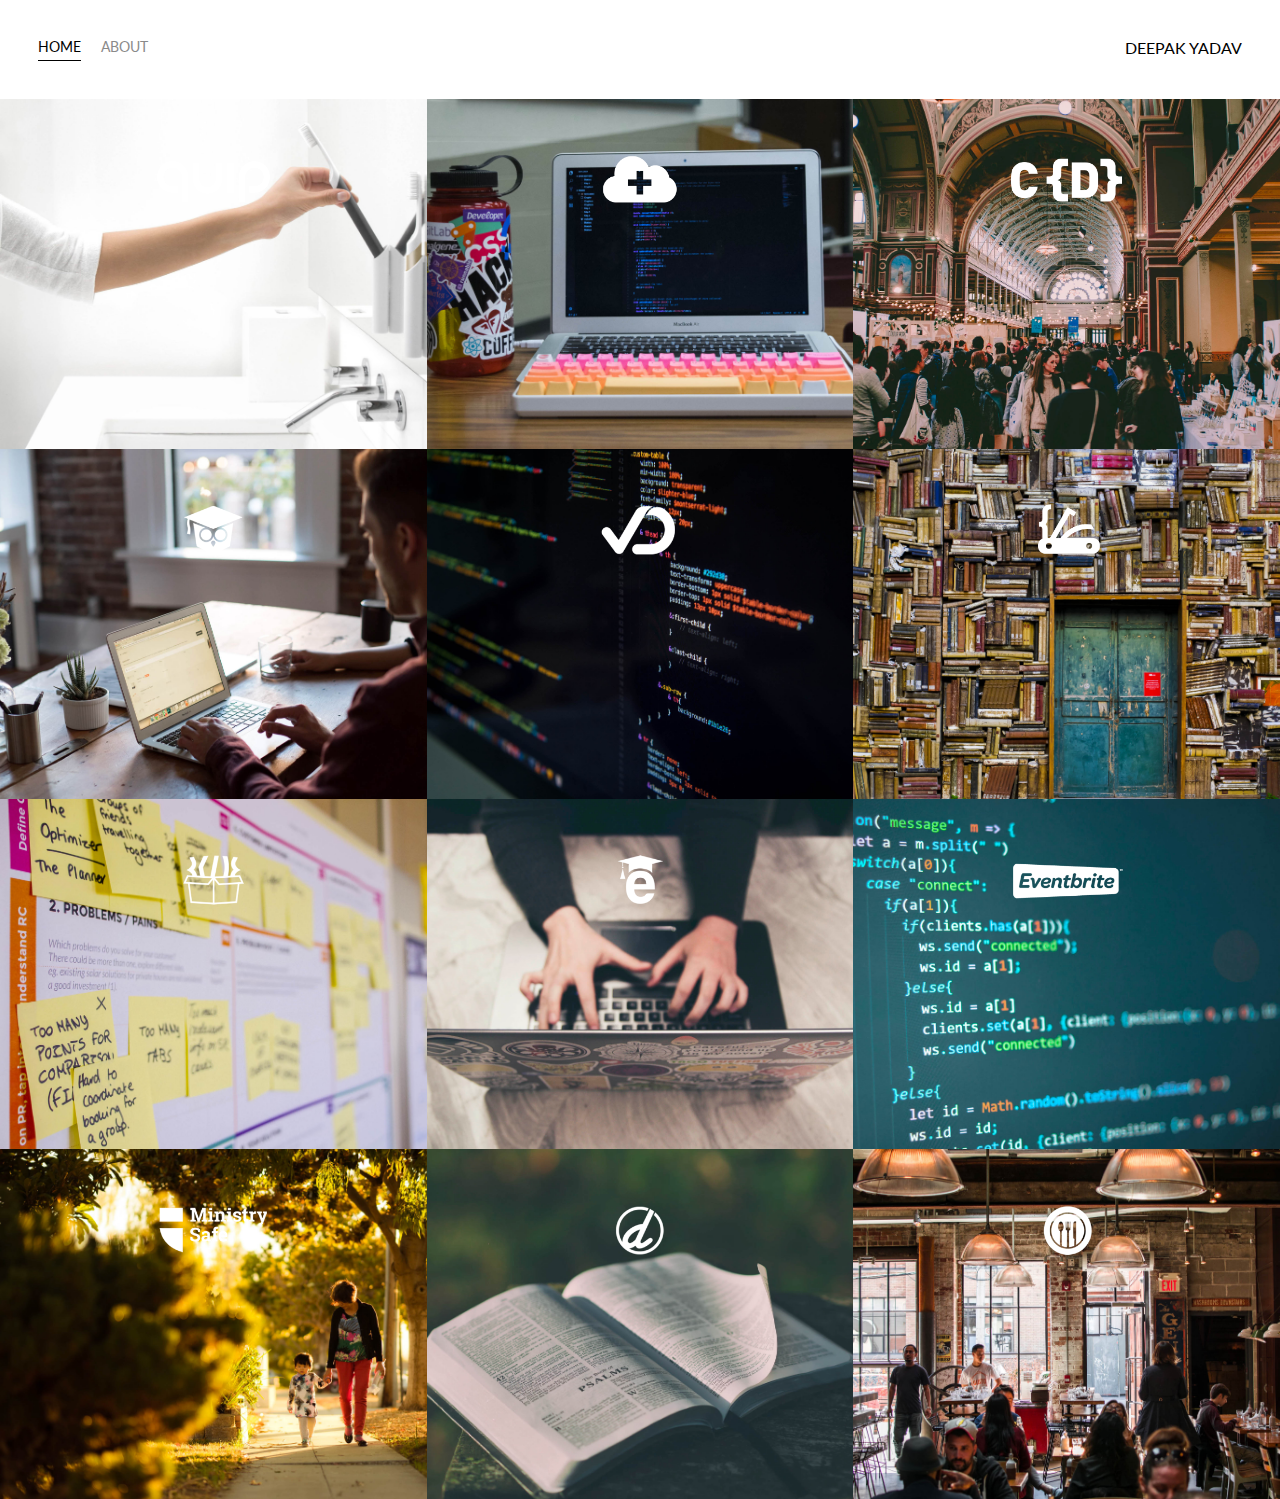
<file: index.html>
<!DOCTYPE html>
<html>
<head>
    <meta charset="utf-8"/>
    <title> </title>
    <link href="https://fonts.googleapis.com/css?family=Lato&display=swap" rel="stylesheet">
    <link rel="stylesheet" href="styles.css">
</head>

<body>
    <div class="container">
        <div class="nav-wrapper">
            <div class="left-side">
                <div class="nav-link-wrapper active-nav-link">
                    <a href="index.html">Home</a>
                </div>
                
                <div class="nav-link-wrapper">
                    <a href="about.html">About</a>
                </div>
            </div>

            <div class="right-side">
                <div class="brand">
                    <div>DEEPAK YADAV</div>
                </div>
            </div>
        </div>

        <div class="content-wrapper">
            <div class="portfolio-items-wrapper">
                <div class="portfolio-item-wrapper">
                    <div class="portfolio-img-backgroud" style="background-image: url(images/portfolio1.jpg)"></div>

                    <div class="img-text-wrapper">
                        <div class="logo-wrapper">
                            <img src="images/logos/quip.png"/>
                        </div>

                        <div class="subtitle">
                            My name is Jordan Hudgens, and I will be your instructor for the tutorial.
                        </div>

                    </div>
                </div>

                <div class="portfolio-item-wrapper">
                    <div class="portfolio-img-backgroud" style="background-image: url(images/portfolio2.jpg)"></div>

                    <div class="img-text-wrapper">
                        <div class="logo-wrapper">
                            <img src="images/logos/shop-hacker.png"/>
                        </div>

                        <div class="subtitle">
                            My name is Jordan Hudgens, and I will be your instructor for the tutorial.
                        </div>

                    </div>
                </div>

                <div class="portfolio-item-wrapper">
                    <div class="portfolio-img-backgroud" style="background-image: url(images/portfolio3.jpg)"></div>

                    <div class="img-text-wrapper">
                        <div class="logo-wrapper">
                            <img src="images/logos/crondose.png"/>
                        </div>

                        <div class="subtitle">
                            My name is Jordan Hudgens, and I will be your instructor for the tutorial.
                        </div>

                    </div>
                </div>

                <div class="portfolio-item-wrapper">
                    <div class="portfolio-img-backgroud" style="background-image: url(images/portfolio4.jpg)"></div>

                    <div class="img-text-wrapper">
                        <div class="logo-wrapper">
                            <img src="images/logos/dailysmarty.png"/>
                        </div>

                        <div class="subtitle">
                            My name is Jordan Hudgens, and I will be your instructor for the tutorial.
                        </div>

                    </div>
                </div>

                <div class="portfolio-item-wrapper">
                    <div class="portfolio-img-backgroud" style="background-image: url(images/portfolio5.jpg)"></div>

                    <div class="img-text-wrapper">
                        <div class="logo-wrapper">
                            <img src="images/logos/dashtrack.png"/>
                        </div>

                        <div class="subtitle">
                            My name is Jordan Hudgens, and I will be your instructor for the tutorial.
                        </div>

                    </div>
                </div>

                <div class="portfolio-item-wrapper">
                    <div class="portfolio-img-backgroud" style="background-image: url(images/portfolio6.jpg)"></div>

                    <div class="img-text-wrapper">
                        <div class="logo-wrapper">
                            <img src="images/logos/devcamp.png"/>
                        </div>

                        <div class="subtitle">
                            My name is Jordan Hudgens, and I will be your instructor for the tutorial.
                        </div>

                    </div>
                </div>

                <div class="portfolio-item-wrapper">
                    <div class="portfolio-img-backgroud" style="background-image: url(images/portfolio7.jpg)"></div>

                    <div class="img-text-wrapper">
                        <div class="logo-wrapper">
                            <img src="images/logos/devtrunk.png"/>
                        </div>

                        <div class="subtitle">
                            My name is Jordan Hudgens, and I will be your instructor for the tutorial.
                        </div>

                    </div>
                </div>

                <div class="portfolio-item-wrapper">
                    <div class="portfolio-img-backgroud" style="background-image: url(images/portfolio8.jpg)"></div>

                    <div class="img-text-wrapper">
                        <div class="logo-wrapper">
                            <img src="images/logos/edutechional.png"/>
                        </div>

                        <div class="subtitle">
                            My name is Jordan Hudgens, and I will be your instructor for the tutorial.
                        </div>

                    </div>
                </div>

                <div class="portfolio-item-wrapper">
                    <div class="portfolio-img-backgroud" style="background-image: url(images/portfolio9.jpg)"></div>

                    <div class="img-text-wrapper">
                        <div class="logo-wrapper">
                            <img src="images/logos/eventbrite.png"/>
                        </div>

                        <div class="subtitle">
                            My name is Jordan Hudgens, and I will be your instructor for the tutorial.
                        </div>

                    </div>
                </div>

                <div class="portfolio-item-wrapper">
                    <div class="portfolio-img-backgroud" style="background-image: url(images/portfolio10.jpg)"></div>

                    <div class="img-text-wrapper">
                        <div class="logo-wrapper">
                            <img src="images/logos/ministry-safe.png"/>
                        </div>

                        <div class="subtitle">
                            My name is Jordan Hudgens, and I will be your instructor for the tutorial.
                        </div>

                    </div>
                </div>

                <div class="portfolio-item-wrapper">
                    <div class="portfolio-img-backgroud" style="background-image: url(images/portfolio11.jpg)"></div>

                    <div class="img-text-wrapper">
                        <div class="logo-wrapper">
                            <img src="images/logos/open-devos.png"/>
                        </div>

                        <div class="subtitle">
                            My name is Jordan Hudgens, and I will be your instructor for the tutorial.
                        </div>

                    </div>
                </div>

                <div class="portfolio-item-wrapper">
                    <div class="portfolio-img-backgroud" style="background-image: url(images/portfolio12.jpg)"></div>

                    <div class="img-text-wrapper">
                        <div class="logo-wrapper">
                            <img src="images/logos/toastability.png"/>
                        </div>

                        <div class="subtitle">
                            My name is Jordan Hudgens, and I will be your instructor for the tutorial.
                        </div>

                    </div>
                </div>
            </div>

        </div>


    </div> 

</body>
<script>
    const portfolioItems = document.querySelectorAll('.portfolio-item-wrapper')

    portfolioItems.forEach(portfolioItem =>{
        portfolioItem.addEventListener('mouseover', () =>{
            // console.log(portfolioItem)
            console.log(portfolioItem.childNodes[1].classList)
            portfolioItem.childNodes[1].classList.add('img-darken');
        })

        portfolioItem.addEventListener('mouseout', () =>{
            // console.log(portfolioItem)
            console.log(portfolioItem.childNodes[1].classList)
            portfolioItem.childNodes[1].classList.remove('img-darken');
        })
    })
</script>
</html>
</file>
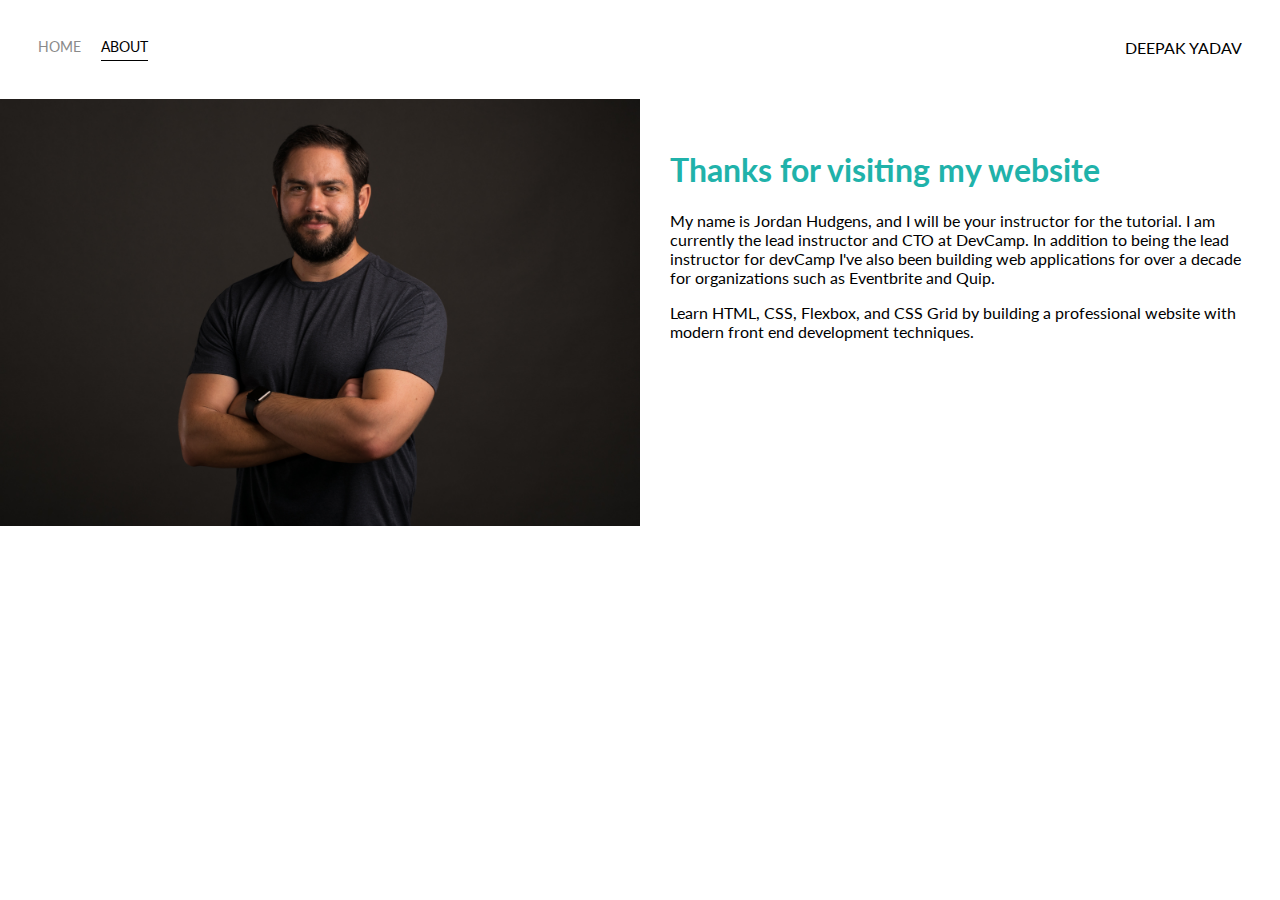
<file: about.html>
<!DOCTYPE html>
<html lang="en">
<head>
    <meta charset="UTF-8">
    <title>About Me</title>
    <link href="https://fonts.googleapis.com/css?family=Lato&display=swap" rel="stylesheet">
    <link rel="stylesheet" href="styles.css">
</head>
<body>
    <div class="container">
        <div class="nav-wrapper">
            <div class="left-side">
                <div class="nav-link-wrapper">
                    <a href="index.html">Home</a>
                </div>

                <div class="nav-link-wrapper active-nav-link">
                    <a href="about.html">About</a>

                </div>

            </div>
            <div class="right-side">
                <div class="brand">
                    <div>DEEPAK YADAV</div>
                </div>

            </div>
        </div>

        <div class="content-wrapper">
            <div class="two-column-wrapper">
                <div class="profile-image-wrapper">
                    <img src="images/profile.jpg" alt="Profile">
                </div>
                
                <div class="profile-content-wrapper">
                    <h1>Thanks for visiting my website</h1>
                    <p>My name is Jordan Hudgens, and I will be your instructor for the tutorial. I am currently the lead instructor and CTO at DevCamp. In addition to being the lead instructor for devCamp I've also been building web applications for over a decade for organizations such as Eventbrite and Quip.</p>
                    <p>Learn HTML, CSS, Flexbox, and CSS Grid by building a professional website with modern front end development techniques.</p>
                </div>
            </div>
            
        </div>

    </div>
</body>
</html>
</file>
<file: styles.css>
/* Master Styles */
body{
    font-family: 'Lato', sans-serif;
    margin:0px;
}

.container{
    display: grid;
    grid-template-columns: 1fr;

}
/* Nav Styles */


.nav-wrapper{
    display: flex;
    justify-content: space-between;
    padding: 38px;
}

.left-side{
    display: flex;
}

.nav-wrapper > .left-side > div {
    margin-right:20px;
    font-size: 0.9em;
    text-transform: uppercase;
}

.nav-link-wrapper{
    height:22px;
    border-bottom:1px solid transparent;
    transition: border-bottom 0.5s;
}

.nav-link-wrapper a{
    color:#8a8a8a;
    text-decoration: none;
    transition: color 0.5s;
}

.nav-link-wrapper:hover{
    border-bottom: 1px solid black;

}

.nav-link-wrapper a:hover{
    color:black !important

}

.active-nav-link{
    border-bottom: 1px solid black;
}

.active-nav-link a{
    color:black;
}

/* Portfolio Styles */
.portfolio-items-wrapper{
    display: grid;
    grid-template-columns: 1fr 1fr 1fr;

}

.portfolio-item-wrapper{
    position: relative;

}

.portfolio-img-backgroud{
    height: 350px;
    width: 100%;
    background-size:cover;
    background-position: center;
    background-repeat: no-repeat;
    
}

.img-text-wrapper{
    position: absolute;
    top:0;
    display: grid;
    flex-direction: column;
    justify-content: center;
    align-items: center;
    height: 100%;
    text-align: center;
    padding-left: 100px;
    padding-right: 100px;
}

.logo-wrapper img{
    width: 50%;
    margin-bottom: 20px;
}

.img-text-wrapper .subtitle{
    transition: 1s;
    font-weight: 600;
    color:transparent;
}

 .img-text-wrapper:hover .subtitle{
    font-weight: 600;
    color: lightseagreen;
    
}

.img-darken{
    transition: 1s;
    filter: brightness(10%);

}


/* About Page */
.two-column-wrapper{
    display: grid;
    grid-template-columns: 1fr 1fr;
}

.profile-image-wrapper img{
   width: 100%;
    
}

.profile-content-wrapper{
    padding:30px
}

.profile-content-wrapper h1{
    color:lightseagreen
}
</file>
